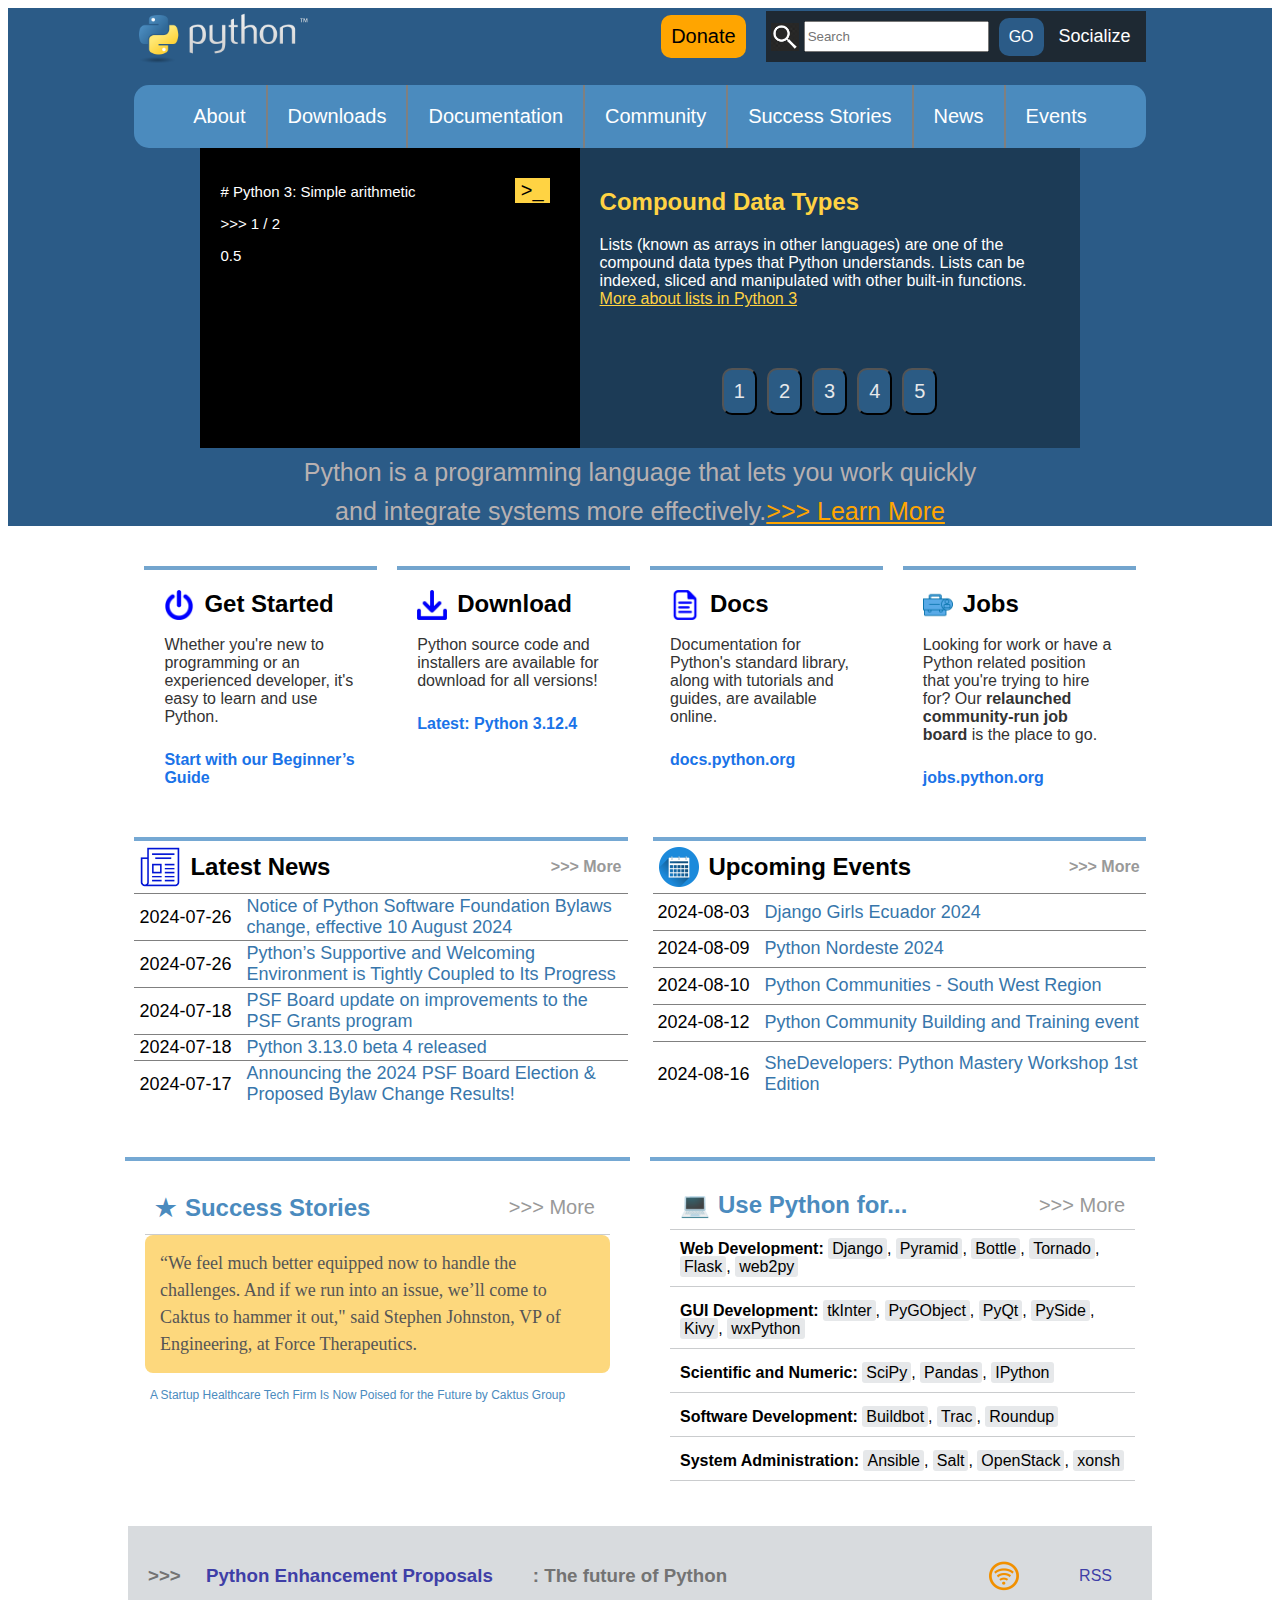
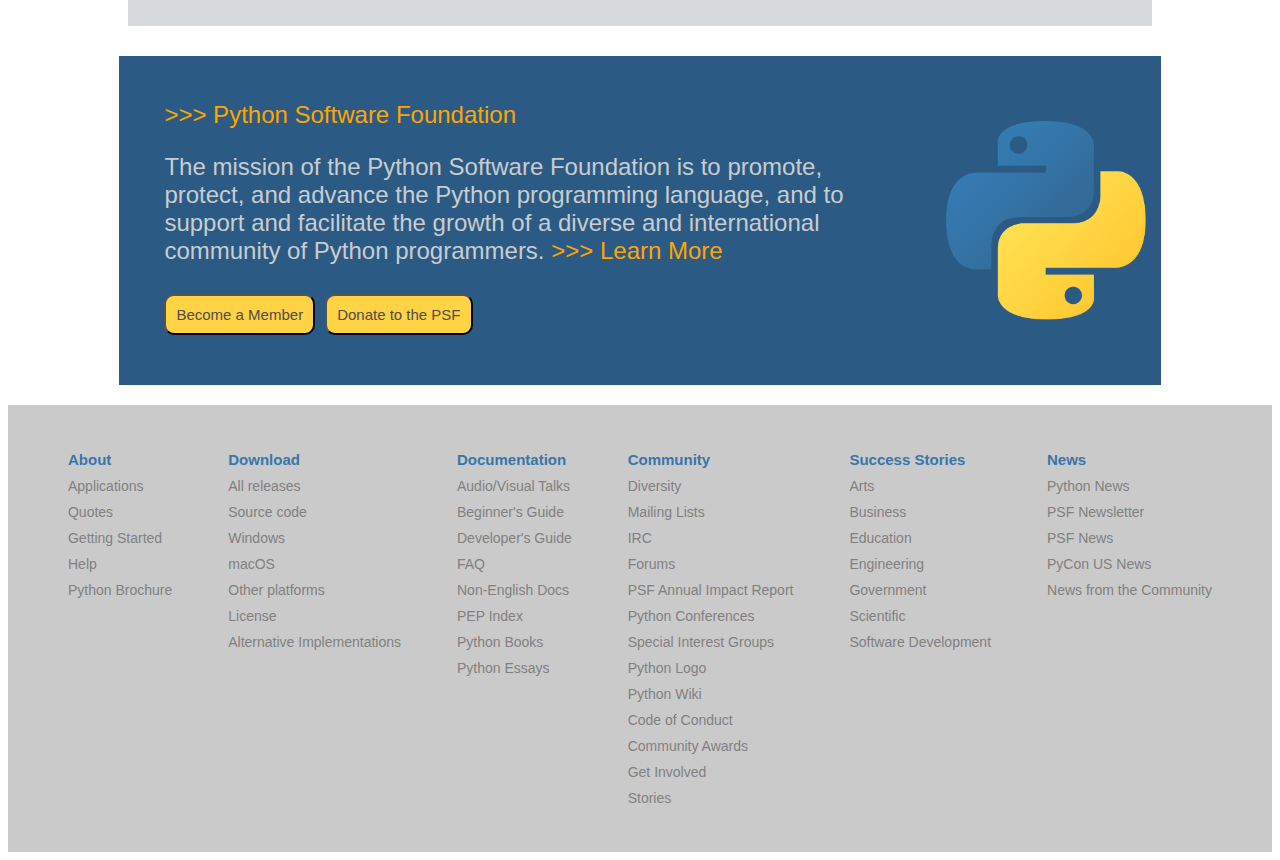
<file: index.html>
<!DOCTYPE html>
<html lang="en">
<head>
    <meta charset="UTF-8">
    <meta name="viewport" content="width=device-width, initial-scale=1.0">
    <title>Papare Juri Tuga</title>
    <link rel="stylesheet" href="styles.css">
</head>
<body>
    <header class="he1">
        <div class="py-in">
            <img src="./img/python.png" alt="Python">
            <div class="right-elements">
                <button class="btn1">Donate</button>
                <div class="search">
                    <img src="./img/search.png" alt="">
                    <input placeholder="Search">
                    <button class="btn2">GO</button>
                    <button class="btn3">Socialize</button>
                </div>
            </div>
        </div>
        <nav class="navbar">
            <ul class="nav-flex">
                <li><a href="#">About</a></li>
                <li><a href="#">Downloads</a></li>
                <li><a href="#">Documentation</a></li>
                <li><a href="#">Community</a></li>
                <li><a href="#">Success Stories</a></li>
                <li><a href="#">News</a></li>
                <li><a href="#">Events</a></li>
            </ul>
        </nav>
        <div class="container-code">
            <div class="terminal">
                <p># Python 3: Simple arithmetic</p>
                <p> >>> 1 / 2</p>
                <p> 0.5</p>
                <button class="btn-terminal">>_</button>
            </div>
            <div class="data">
                <h2>Compound Data Types</h2>
                <p>Lists (known as arrays in other languages) are one of the compound data types that Python understands. Lists can be indexed, sliced and manipulated with other built-in functions.<a href="#"> More about lists in Python 3 </a></p>
                <div class="button-container">
                    <button class="btn-data">1</button>
                    <button class="btn-data">2</button>
                    <button class="btn-data">3</button>
                    <button class="btn-data">4</button>
                    <button class="btn-data">5</button>
                </div>
            </div>
        </div>
        <p class="python">Python is a programming language that lets you work quickly</p>
        <p class="python">and integrate systems more effectively.    <a href="">>>> Learn More</a></p>
    </header>
    <main>
        <div class="features">
            <div class="feature">
                <div class="feature-header">
                    <img src="./img/power.png" alt="Get Started Icon">
                    <h3>Get Started</h3>
                </div>
                <p>Whether you're new to programming or an experienced developer, it's easy to learn and use Python.</p>
                <a href="https://docs.python.org/3/tutorial/">Start with our Beginner’s Guide</a>
            </div>
            <div class="feature">
                <div class="feature-header">
                    <img src="./img/downloads.jpg" alt="Download Icon">
                    <h3>Download</h3>
                </div>
                <p>Python source code and installers are available for download for all versions!</p>
                <a href="https://www.python.org/downloads/">Latest: Python 3.12.4</a>
            </div>
            <div class="feature">
                <div class="feature-header">
                    <img src="./img/documents.png" alt="Docs Icon">
                    <h3>Docs</h3>
                </div>
                <p>Documentation for Python's standard library, along with tutorials and guides, are available online.</p>
                <a href="https://docs.python.org/">docs.python.org</a>
            </div>
            <div class="feature">
                <div class="feature-header">
                    <img src="./img/job.png" alt="Jobs Icon">
                    <h3>Jobs</h3>
                </div>
                <p>Looking for work or have a Python related position that you're trying to hire for? Our <strong> relaunched community-run job board </strong>is the place to go.</p>
                <a href="https://jobs.python.org/">jobs.python.org</a>
            </div>
        </div>
        <div class="tables">
            <table class="table">
                <thead>
                    <tr class="tb-header">
                        <th colspan="2">
                            <div class="tb-header-content">
                                <img src="./img/news.png" alt="">
                                <h3>Latest News</h3>
                                <a href="#"> >>> More</a>
                            </div>
                        </th>
                    </tr>
                </thead>
                <tr>
                    <td>2024-07-26</td>
                    <td><a href="#">Notice of Python Software Foundation Bylaws change, effective 10 August 2024</a></td>
                </tr>
                <tr>
                    <td>2024-07-26</td>
                    <td><a href="#">Python’s Supportive and Welcoming Environment is Tightly Coupled to Its Progress</a></td>
                </tr>
                <tr>
                    <td>2024-07-18</td>
                    <td><a href="#">PSF Board update on improvements to the PSF Grants program</a></td>
                </tr>
                <tr>
                    <td>2024-07-18</td>
                    <td><a href="#">Python 3.13.0 beta 4 released</a></td>
                </tr>
                <tr>
                    <td>2024-07-17</td>
                    <td><a href="#">Announcing the 2024 PSF Board Election & Proposed Bylaw Change Results!</a></td>
                </tr>
            </table>
            <table class="table">
                <thead>
                    <tr class="tb-header">
                        <th colspan="2">
                            <div class="tb-header-content">
                                <img src="./img/calendar.png" alt="">
                                <h3>Upcoming Events</h3>
                                <a href="#"> >>> More</a>
                            </div>
                        </th>
                    </tr>
                </thead>
                <tbody>
                    <tr>
                        <td>2024-08-03</td>
                        <td><a href="#">Django Girls Ecuador 2024</a></td>
                    </tr>
                    <tr>
                        <td>2024-08-09</td>
                        <td><a href="#">Python Nordeste 2024</a></td>
                    </tr>
                    <tr>
                        <td>2024-08-10</td>
                        <td><a href="#">Python Communities - South West Region</a></td>
                    </tr>
                    <tr>
                        <td>2024-08-12</td>
                        <td><a href="#">Python Community Building and Training event</a></td>
                    </tr>
                    <tr>
                        <td>2024-08-16</td>
                        <td><a href="#">SheDevelopers: Python Mastery Workshop 1st Edition</a></td>
                    </tr>
                </tbody>
            </table>
        </div>
        <div class="success-stories-container">
            <div class="success-stories">
                <div class="header-content1">
                    <h3>
                        <span class="icon">&#9733;</span> Success Stories
                    </h3>
                    <a href="#"> >>> More</a>
                    </div>
                <div class="quote-box">
                    <p>“We feel much better equipped now to handle the challenges. And if we run into an issue, we’ll come to Caktus to hammer it out," said Stephen Johnston, VP of Engineering, at Force Therapeutics.</p>
                </div>
                <a href="#" class="story-link">A Startup Healthcare Tech Firm Is Now Poised for the Future by Caktus Group</a>
            </div>
            <div class="use-python">
                <div class="header-content1">
                    <h3><span class="icon">&#x1F4BB;</span> Use Python for...</h3>
                    <a href="#">>>> More</a>
                </div>
                <ul>
                    <li><strong>Web Development:</strong> 
                        <a href="#" class="highlight">Django</a>, 
                        <a href="#" class="highlight">Pyramid</a>, 
                        <a href="#" class="highlight">Bottle</a>, 
                        <a href="#" class="highlight">Tornado</a>, 
                        <a href="#" class="highlight">Flask</a>, 
                        <a href="#" class="highlight">web2py</a>
                    </li>
                    <li><strong>GUI Development:</strong> 
                        <a href="#" class="highlight">tkInter</a>, 
                        <a href="#" class="highlight">PyGObject</a>, 
                        <a href="#" class="highlight">PyQt</a>, 
                        <a href="#" class="highlight">PySide</a>, 
                        <a href="#" class="highlight">Kivy</a>, 
                        <a href="#" class="highlight">wxPython</a>
                    </li>
                    <li><strong>Scientific and Numeric:</strong> 
                        <a href="#" class="highlight">SciPy</a>, 
                        <a href="#" class="highlight">Pandas</a>, 
                        <a href="#" class="highlight">IPython</a>
                    </li>
                    <li><strong>Software Development:</strong> 
                        <a href="#" class="highlight">Buildbot</a>, 
                        <a href="#" class="highlight">Trac</a>, 
                        <a href="#" class="highlight">Roundup</a>
                    </li>
                    <li><strong>System Administration:</strong> 
                        <a href="#" class="highlight">Ansible</a>, 
                        <a href="#" class="highlight">Salt</a>, 
                        <a href="#" class="highlight">OpenStack</a>, 
                        <a href="#" class="highlight">xonsh</a>
                    </li>
                </ul>
            </div>                     
        </div> 
        <div class="proposal">
            <h3>>>> <a href="#">Python Enhancement Proposals</a>: The future of Python</h3>
            <img src="./img/wifi.png" alt="">
            <a href="#">RSS</a>
        </div>  
        <div class="foundation">
            <div class="content">
                <a href="#"> >>> Python Software Foundation</a>
                <p>The mission of the Python Software Foundation is to promote, protect, and advance 
                    the Python programming language, and to support and facilitate the growth of a 
                    diverse and international community of Python programmers. <a href="#">>>> Learn More</a>
                </p>
                <div class="buttons">
                    <button>Become a Member</button>
                    <button>Donate to the PSF</button>
                </div>
            </div>
            <img src="./img/python1.png" alt="Python1">
        </div>            
    </main>
    <footer>
        <div class="footer">
            <div class="elements">
                <ul>
                    <li class="footer-highlight"><a href="#">About</a></li>
                    <li><a href="#">Applications</a></li>
                    <li><a href="#">Quotes</a></li>
                    <li><a href="#">Getting Started</a></li>
                    <li><a href="#">Help</a></li>
                    <li><a href="#">Python Brochure</a></li>
                </ul>
                <ul>
                    <li class="footer-highlight"><a href="#">Download</a></li>
                    <li><a href="#">All releases</a></li>
                    <li><a href="#">Source code</a></li>
                    <li><a href="#">Windows</a></li>
                    <li><a href="#">macOS</a></li>
                    <li><a href="#">Other platforms</a></li>
                    <li><a href="#">License</a></li>
                    <li><a href="#">Alternative Implementations</a></li>
                </ul>
                <ul>
                    <li class="footer-highlight"><a href="#">Documentation</a></li>
                    <li><a href="#">Audio/Visual Talks</a></li>
                    <li><a href="#">Beginner's Guide</a></li>
                    <li><a href="#">Developer's Guide</a></li>
                    <li><a href="#">FAQ</a></li>
                    <li><a href="#">Non-English Docs</a></li>
                    <li><a href="#">PEP Index</a></li>
                    <li><a href="#">Python Books</a></li>
                    <li><a href="#">Python Essays</a></li>
                </ul>
                <ul>
                    <li class="footer-highlight"><a href="#">Community</a></li>
                    <li><a href="#">Diversity</a></li>
                    <li><a href="#">Mailing Lists</a></li>
                    <li><a href="#">IRC</a></li>
                    <li><a href="#">Forums</a></li>
                    <li><a href="#">PSF Annual Impact Report</a></li>
                    <li><a href="#">Python Conferences</a></li>
                    <li><a href="#">Special Interest Groups</a></li>
                    <li><a href="#">Python Logo</a></li>
                    <li><a href="#">Python Wiki</a></li>
                    <li><a href="#">Code of Conduct</a></li>
                    <li><a href="#">Community Awards</a></li>
                    <li><a href="#">Get Involved</a></li>
                    <li><a href="#">Stories</a></li>
                </ul>
                <ul>
                    <li class="footer-highlight"><a href="#">Success Stories</a></li>
                    <li><a href="#">Arts</a></li>
                    <li><a href="#">Business</a></li>
                    <li><a href="#">Education</a></li>
                    <li><a href="#">Engineering</a></li>
                    <li><a href="#">Government</a></li>
                    <li><a href="#">Scientific</a></li>
                    <li><a href="#">Software Development</a></li>
                </ul>
                <ul>
                    <li class="footer-highlight"><a href="#">News</a></li>
                    <li><a href="#">Python News</a></li>
                    <li><a href="#">PSF Newsletter</a></li>
                    <li><a href="#">PSF News</a></li>
                    <li><a href="#">PyCon US News</a></li>
                    <li><a href="#">News from the Community</a></li>
                </ul>                               
            </div>
        </div>
    </footer>        
</body>
</html>
</file>
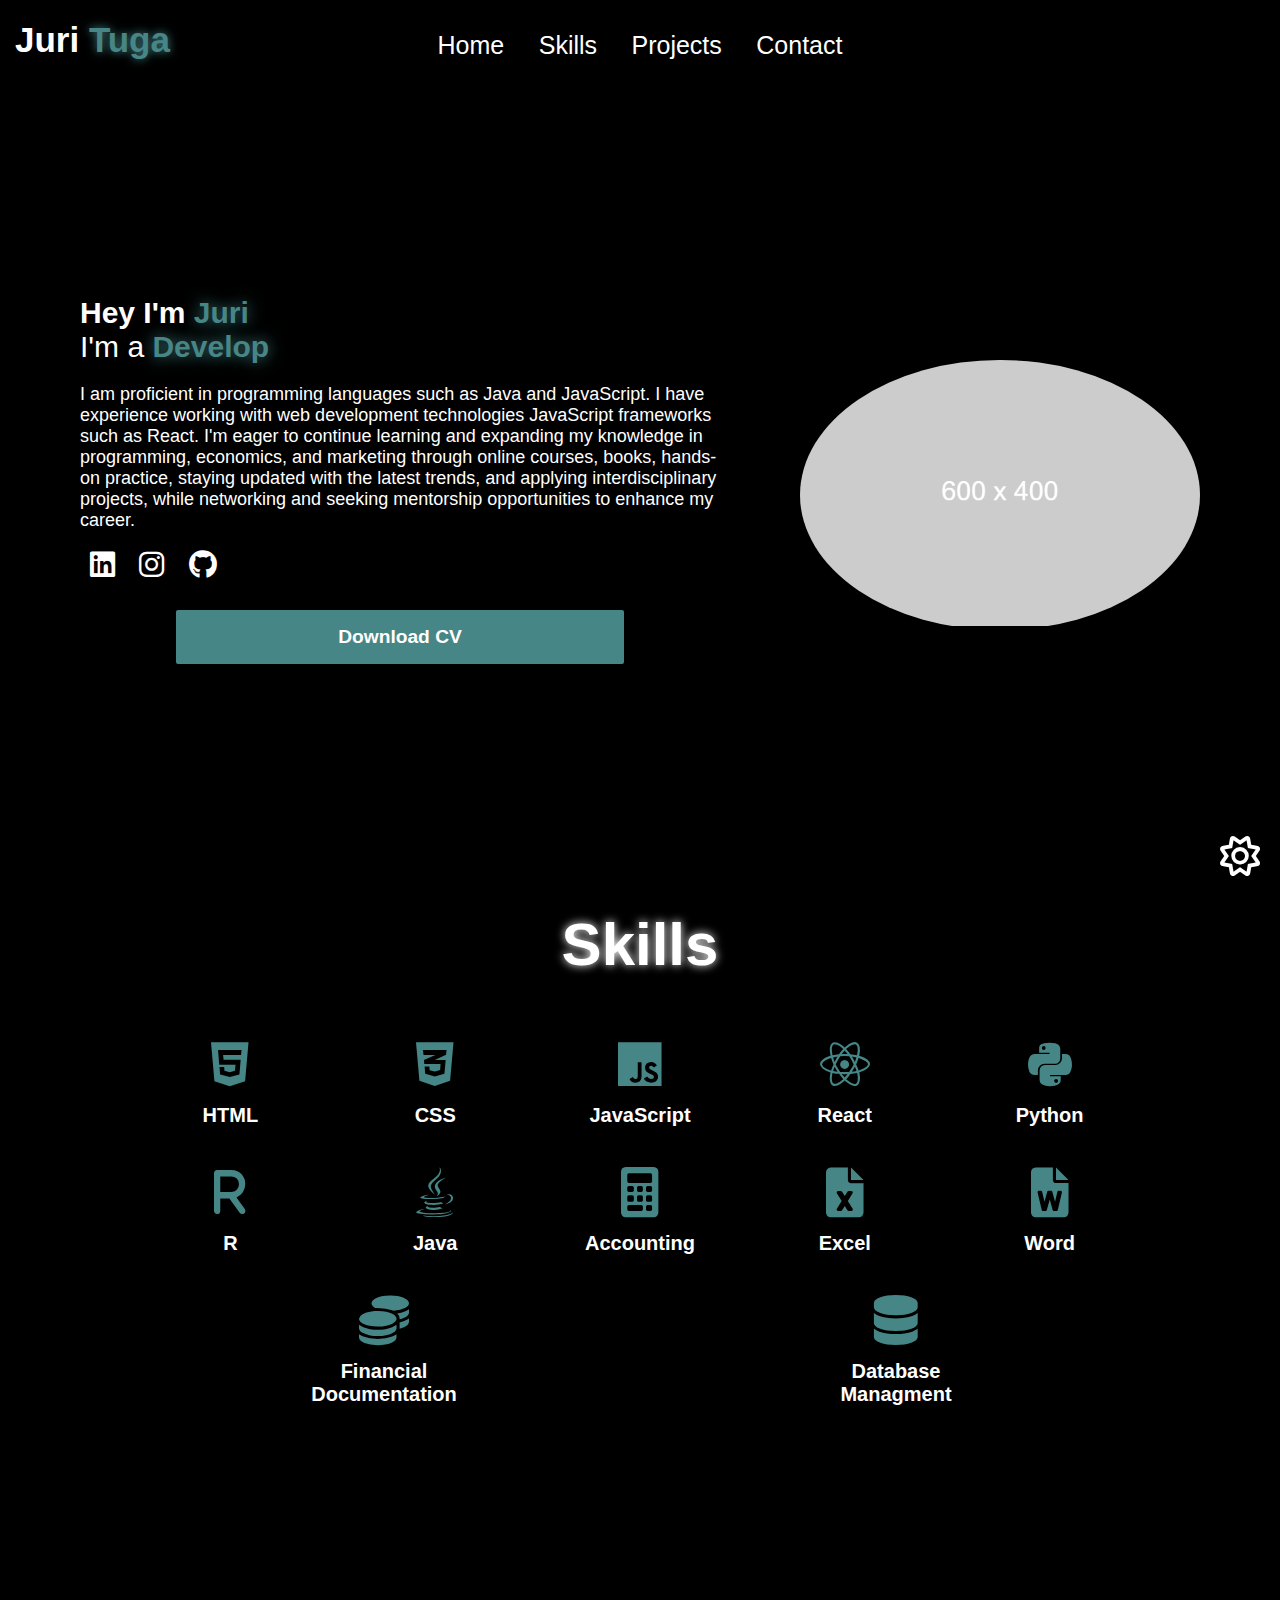
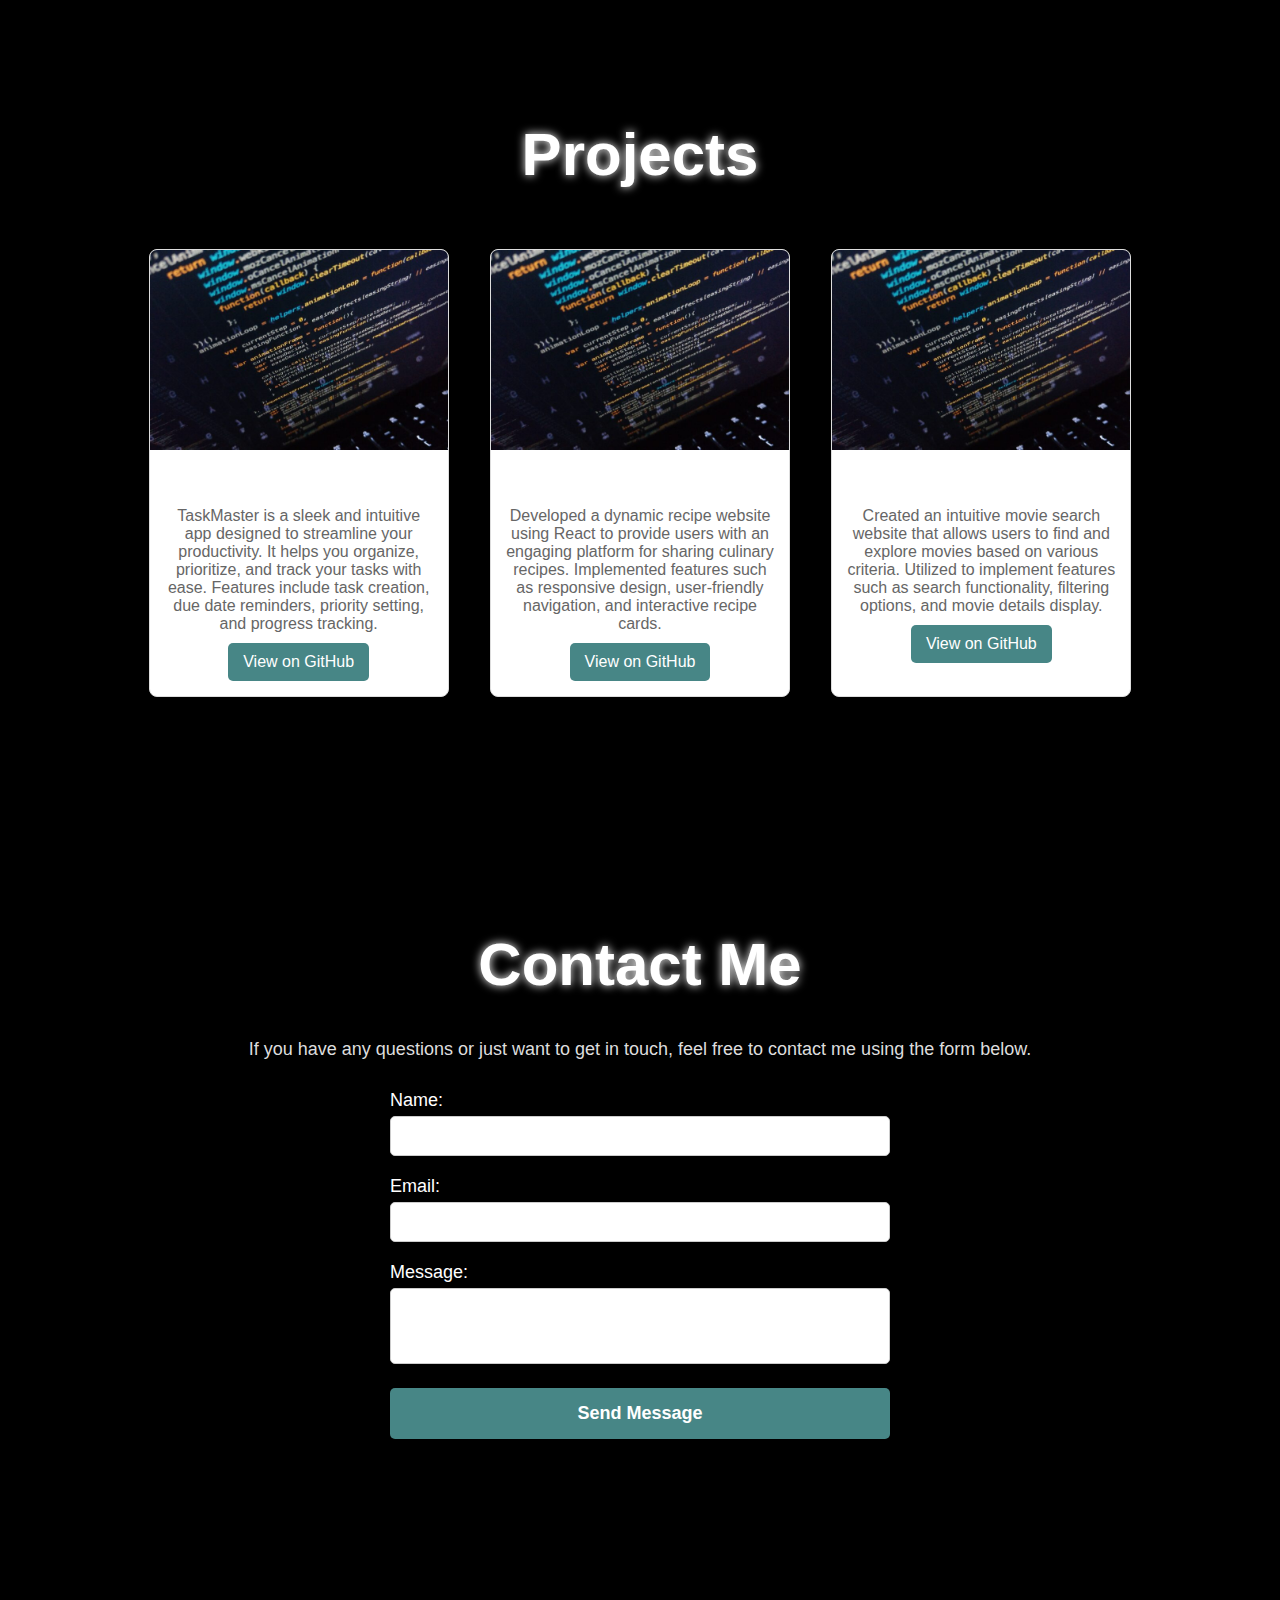
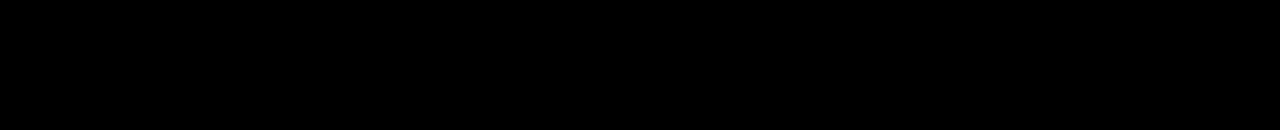
<file: javascript/part2/index.html>
<!DOCTYPE html>
<html lang="en">
<head>
    <meta charset="UTF-8">
    <meta name="viewport" content="width=device-width, initial-scale=1.0">
    <title>Web Page Juri</title>
    <link rel="stylesheet" href="https://cdnjs.cloudflare.com/ajax/libs/font-awesome/6.0.0-beta3/css/all.min.css">
    <link rel="stylesheet" href="part2.css">
</head>
<body>
    <header id="navbar">
        <nav>
            <div class="logo">
                Juri <span>Tuga</span>
            </div>
            <div class="nav-container">
                <div class="links">
                    <a href="#home">Home</a>
                    <a href="#skills">Skills</a>
                    <a href="#projects">Projects</a>
                    <a href="#contact">Contact</a>
                </div>
            </div>
            <i class="fa-solid fa-bars hamburg"></i>
            <div class="dropdown">
                <div class="links">
                    <a href="#home">Home</a>
                    <a href="#skills">Skills</a>
                    <a href="#projects">Projects</a>
                    <a href="#contact">Contact</a>
                    <i class="fa-solid fa-xmark ca close"></i>
                </div>
            </div>
        </nav>
      </header>

      <section id="home">
        <div class="hero">
            <div class="content">
                <h1>Hey I'm <span>Juri</span></h1>
                <div class="typewriter">I'm a <span class="typewriter-text"></span><label for=""></label></div>
                <p>I am proficient in programming languages such as Java and JavaScript. I have
                    experience working with web development technologies JavaScript
                    frameworks such as React. I'm eager to continue learning and expanding my
                    knowledge in programming, economics, and marketing through online courses,
                    books, hands-on practice, staying updated with the latest trends, and applying
                    interdisciplinary projects, while networking and seeking mentorship
                    opportunities to enhance my career.
                </p>
                <div class="social-links">
                    <a href="https://www.linkedin.com/in/juri-tuga" target="_blank">
                        <i class="fa-brands fa-linkedin"></i>
                    </a>
                    <a href="https://www.instagram.com/your-profile" target="_blank">
                        <i class="fa-brands fa-instagram"></i>
                    </a>
                    <a href="https://github.com/jurijuri12" target="_blank">
                        <i class="fa-brands fa-github"></i>
                    </a>
                </div>
                
                <a href="https://drive.google.com/file/d/1Cgi2s0N5uOo1nKbRFG-iNhnHi10SEnyI/view?usp=drive_link" download="Juri Tuga CV" target="_blank">
                    <button>Download CV</button>
                </a>               
            </div>
            <div class="image">
                <img src="/javascript/part2/img/placeholder.png">
            </div>
        </div>
      </section>

      <section id="skills">
        <div class="skills-container">
            <h2>Skills</h2>
            <div class="skills-list">
                <div class="skill">
                    <i class="fa-brands fa-html5"></i>
                    <h3>HTML</h3>
                </div>
                <div class="skill">
                    <i class="fa-brands fa-css3-alt"></i>
                    <h3>CSS</h3>
                </div>
                <div class="skill">
                    <i class="fa-brands fa-js"></i>
                    <h3>JavaScript</h3>
                </div>
                <div class="skill">
                    <i class="fa-brands fa-react"></i>
                    <h3>React</h3>
                </div>
                <div class="skill">
                    <i class="fa-brands fa-python"></i>
                    <h3>Python</h3>
                </div>
                <div class="skill">
                    <i class="fa-solid fa-r"></i>
                    <h3>R</h3>
                </div>
                <div class="skill">
                    <i class="fa-brands fa-java"></i>
                    <h3>Java</h3>
                </div>
                <div class="skill">
                    <i class="fa-solid fa-calculator"></i>
                    <h3>Accounting</h3>
                </div>
                <div class="skill">
                    <i class="fa-solid fa-file-excel"></i>
                    <h3>Excel</h3>
                </div>
                <div class="skill">
                    <i class="fa-solid fa-file-word"></i>
                    <h3>Word</h3>
                </div>
                <div class="skill">
                    <i class="fa-solid fa-coins"></i>
                    <h3> Financial Documentation</h3>
                </div>
                <div class="skill">
                    <i class="fa-solid fa-database"></i>
                    <h3>Database Managment</h3>
                </div>
                
            </div>
        </div>
    </section>
    
    <section id="projects">
        <div class="projects-container">
            <h2>Projects</h2>
            <div class="projects-list">
                <div class="project-card">
                    <img src="img/code.jpg" alt="Project 2">
                    <div class="project-info">
                        <h3>Task Managment</h3>
                        <p>TaskMaster is a sleek and intuitive app designed to streamline your productivity. It helps you organize, prioritize, and track your tasks with ease. Features include task creation, due date reminders, priority setting, and progress tracking. </p>
                        <a href="https://github.com/jurijuri12/task-management" target="_blank" class="project-link">View on GitHub</a>
                    </div>
                </div>
                <div class="project-card">
                    <img src="img/code.jpg" alt="Project 2">
                    <div class="project-info">
                        <h3>Recipe App</h3>
                        <p>Developed a dynamic recipe website using React to provide users with an engaging platform for sharing culinary recipes. Implemented features such as responsive design, user-friendly navigation, and interactive recipe cards.</p>
                        <a href="https://github.com/jurijuri12/recipe-app" target="_blank" class="project-link">View on GitHub</a>
                    </div>
                </div>
                <div class="project-card">
                    <img src="img/code.jpg" alt="Project 2">
                    <div class="project-info">
                        <h3>Movie Search</h3>
                        <p>Created an intuitive movie search website that allows users to find and explore movies based on various criteria. Utilized to implement features such as search functionality, filtering options, and movie details display. </p>
                        <a href="https://github.com/jurijuri12/movie-search" target="_blank" class="project-link">View on GitHub</a>
                    </div>
                </div>
            </div>
        </div>
    </section>
    
    <section id="contact">
        <div class="contact-container">
            <h2>Contact Me</h2>
            <p>If you have any questions or just want to get in touch, feel free to contact me using the form below.</p>
            
            <form action="https://formspree.io/f/{your-form-id}" method="POST">
                <div class="form-group">
                    <label for="name">Name:</label>
                    <input type="text" id="name" name="name" required>
                </div>
                <div class="form-group">
                    <label for="email">Email:</label>
                    <input type="email" id="email" name="_replyto" required>
                </div>
                <div class="form-group">
                    <label for="message">Message:</label>
                    <textarea id="message" name="message" rows="3" required></textarea>
                </div>
                <button type="submit">Send Message</button>
            </form>

            <div id="popup" class="popup">
                <div class="popup-content">
                    <p>Your message has been sent!</p>
                    <button id="closePopup">OK</button>
                </div>
            </div>
            <button id="theme-toggle" class="theme"><i class="fa-regular fa-sun"></i></button>
        </div>
    </section>
    
    <script src="part2.js"></script>
</body>
</html>
</file>
<file: styles.css>
body {
    font-family: Arial, sans-serif;
}
.he1{
    background-color: #2B5B87;
    width: 100%;
    
}
.py-in {
    display: flex;
    justify-content: space-between;
    align-items: center;
    max-width: 80%;
    margin: 0 auto;
}

.py-in img {
    max-width: 20%;
}

.right-elements {
    display: flex;
    align-items: center;
    justify-content: flex-end;
    flex: 1;
    gap: 20px;
}
.btn1{
    background-color: orange;
    border: none;
    border-radius: 10px;
    font-size: 20px;
    padding: 10px;
}
.btn2{
    background-color: #2B5B87;
    color: white;
    border: none;
    border-radius: 10px;
    font-size: 16px;
    padding: 10px;
}
.btn3{
    background-color: transparent;
    color: white;
    border: none;
    border-radius: 10px;
    font-size: 18px;
    padding: 10px;
}

.search {
    display: flex;
    align-items: center;
    background-color: #1e2933;;
    padding: 5px;
}

.search img {
    width: 28px;
    height: 28px;
    margin-right: 5px;
}

.search input {
    margin-right: 5px;
    height: 25px;
}

.search button {
    margin-left: 5px;
}
.navbar {
    background-color: #4B8BBE;
    border-radius: 15px;
    max-width: 80%;
    margin: 0 auto;
    padding: 0;
    margin-top: 20px;
}

.navbar ul {
    margin: 0;
    padding: 0;
}

.nav-flex {
    display: flex;
    align-items: center;
    justify-content: center;
    padding: 0;
}

.navbar ul li {
    list-style-type: none;
    padding: 20px;
    border-left: 1px solid gray;
    border-right: 1px solid gray;
}

.navbar ul li:first-child {
    border-left: none;
}

.navbar ul li:last-child {
    border-right: none;
}

.navbar ul a {
    text-decoration: none;
    color: white;
    font-size: 20px;
}
.container-code{
    display: flex;
    flex-direction: row;
    justify-content: center;
}
.terminal{
    background-color: black;
    max-width: 30%;
}
.terminal p{
    font-size: 15px;
    color: white;
}
.btn-terminal{
    background-color: #ffd343;
    font-size: 20px;
    border: none;
    position: absolute;
    top: 10px;
    right: 30px;
}
.terminal, .data {
    background-color: #1c3b56;
    width: 500px;
    height: 300px;
    padding: 20px;
    box-sizing: border-box;
    overflow: auto;
    position: relative;
}

.terminal {
    background-color: black;
}

.terminal p {
    font-size: 15px;
    color: white;
}

.btn-terminal {
    background-color: #ffd343;
    font-size: 20px;
    border: none;
    display: block;
    margin-top: 20px;
}

.data h2 {
    color: #ffd343;
    margin: 20px 0;
}

.data p {
    color: white;
    margin: 20px 0;
}

.data a {
    text-decoration: underline;
    color: #ffd343; 
}

.button-container {
    display: flex;
    justify-content: center;
    gap: 10px;
    margin-top: 60px;
}

.btn-data {
    background-color: #2b5b84;
    color: #e6e8ea;
    border-radius: 10px;
    padding: 10px;
    font-size: 20px;
}

.python{
    font-size: 25px;
    font-family: 'Gill Sans', 'Gill Sans MT', Calibri, 'Trebuchet MS', sans-serif;
    display: flex;
    justify-content: center;
    margin: 10px;
    color: rgb(184, 177, 177);
}

.python a{
    color: orange;
}
.features {
    display: flex;
    flex-wrap: wrap;
    justify-content: space-around;
    padding: 20px;
    max-width: 80%;
    margin: 0 auto;
}

.feature {
    flex: 1;
    padding: 20px;
    max-width: 250px;
    margin: 10px;
    border-top: 4px solid #73a5ce;
}

.feature-header {
    display: flex;
    margin-bottom: 10px;
}

.feature-header img {
    width: 30px;
    height: auto;
    margin-right: 10px;
}

.feature-header h3 {
    font-size: 1.5em;
    margin: 0;
}

.feature p {
    font-size: 1em;
    margin-bottom: 15px;
    color: #333;
}

.feature a {
    color: #1a73e8;
    text-decoration: none;
    font-weight: bold;
    display: inline-block;
    margin-top: 10px;
}

.feature a:hover {
    text-decoration: underline;
}

.tables {
    display: flex;
    flex-direction: row;
    justify-content: center;
    gap: 25px;
    max-width: 80%;
    margin: 0 auto;
}
.table {
    font-size: 18px;
    border-top: 4px solid #75a8d3;
    border-collapse: collapse;
    padding: 5px;
    width: 100%;
}

.tb-header {
    background-color: none; 
}

.tb-header-content {
    display: flex;
    flex-direction: row;
    padding: 5px;
    align-items: center;
}

.tb-header-content img {
    width: 40px;
    height: 40px;
}

.tb-header-content h3 {
    margin: 0;
    font-size: 24px;
    margin-left: 10px; 
}

.tb-header-content a {
    margin-left: auto;
    font-size: 16px;
    text-decoration: none;
    color: #999;
}

.table td {
    border-top: 1px solid grey;
    padding: 2px 5px;
    margin: 0;
}

.table td:first-child {
    white-space: nowrap;
}

.table td:last-child {
    padding-left: 10px;
}

.table td a{
    text-decoration: none;
    color: #3776ab;
}


.success-stories-container {
    display: flex;
    justify-content: center;
    align-items: flex-start;
    margin: 20px;
    gap: 20px;
    margin-top: 50px;
}

.success-stories, .use-python {
    padding: 20px;
    flex: 1;
    border-top: 4px solid #75a8d3;
    max-width: 38%;
}

.success-stories h3, .use-python h3 {
    font-family: Arial, sans-serif;
    font-size: 20px;
    color: #4b8bbe;
    margin-bottom: 10px;
    display: flex;
    align-items: center;
}

.success-stories h3 .icon, .use-python h3 .icon {
    margin-right: 8px;
    font-size: 24px;
}
.success-stories a{
    font-size: 12px;
    padding: 5px;
}

.quote-box {
    background-color: #fdd87d;
    padding: 15px;
    border-radius: 8px;
    margin-bottom: 10px;
    position: relative;
}

.quote-box:after {
    content: '';
    position: absolute;
    bottom: -10px;
    left: 20px;
    border-width: 10px;
    border-style: solid;
    border-color: #fdd87d transparent transparent transparent;
}

.quote-box p {
    font-family: Georgia, serif;
    font-size: 18px;
    color: #555;
    line-height: 1.5;
    margin: 0;
}

.story-link {
    font-family: Arial, sans-serif;
    font-size: 14px;
    color: #4b8bbe;
    text-decoration: none;
    display: block;
    margin-top: 5px;
}

.story-link:hover {
    text-decoration: underline;
}
.header-content1 {
    display: flex;
    justify-content: space-between;
    align-items: center;
    border-bottom: 1px solid #caccce;
    padding: 10px;
}

.header-content1 h3 {
    margin: 0;
    font-size: 24px;
    display: flex;
    align-items: center;
}

.header-content1 .icon {
    margin-right: 10px;
}

.header-content1 a {
    font-size: 16px;
    text-decoration: none;
    color: #999;
    font-size: 20px;
}

.use-python ul {
    list-style: none;
    padding: 0;
    margin: 0;
}

.use-python ul li {
    font-family: Arial, sans-serif;
    font-size: 16px;
    color: #000000;
    margin-bottom: 5px;
    border-bottom: 1px solid #caccce;
    padding: 10px;
}

.use-python ul li strong {
    color: black;
}

.highlight {
    background-color: #e6e8ea; 
    padding: 2px 4px;
    border-radius: 3px;
    text-decoration: none;
    color: black; /
}

.highlight:hover {
    background-color: #b2c9d6;
}

.proposal {
    background-color: #D8DBDE;
    display: flex;
    flex-direction: row;
    align-items: center;
    max-width: 80vmax;
    height: 100px;
    margin: 0 auto;
}

.proposal h3 {
    margin-right: auto;
    padding-left: 20px;
    color: #737373;
}

.proposal img,
.proposal a {
    margin-left: 20px;
    padding-right: 40px;
    text-decoration: none;
    color: rgb(63, 63, 167);
}

.proposal img {
    width: 30px;
    height: 30px;
}
.foundation {
    display: flex;
    justify-content: space-between;
    align-items: center;
    padding: 15px;
    background-color: #2b5b84;
    max-width: 80%;
    margin: 0 auto;
    margin-top: 30px;
}

.foundation .content {
    display: flex;
    flex-direction: column;
    font-size: 24px;
    color: #caccce;
    margin: 30px 30px;
}

.foundation img {
    max-width: 200px; 
    margin-left: 20px;

}

.foundation a {
    text-decoration: none;
    color: orange;
    font-size: 24px;
}
.foundation .buttons {
    display: flex;
    gap: 10px;
}
.foundation button {
    padding: 10px;
    margin: 5px 0;
    font-size: 15px;
    color: #4d4d4d;
    background-color: #ffd343;
    border-radius: 10px;
}
.footer{
    background-color: rgb(203, 202, 202);
    padding: 20px 0;
    margin-top: 20px;
}

.footer .elements {
    display: flex;
    justify-content: space-around;
    flex-wrap: wrap;
    max-width: 1200px;
    margin: 0 auto;
}

.footer ul {
    list-style: none;
    padding: 0;
}

.footer li {
    margin: 10px 0;
    font-size: 14px;
}

.footer a {
    color: gray;
    text-decoration: none;
    font-size: 14px;
}

.footer-highlight a{
    color: #3776ab;
    font-weight: bold;
    font-size: 15px;
}

@media (max-width: 768px) {
    .feature {
        max-width: 100%; 
        flex: 100%;
    }
}
@media (max-width: 768px) {
    .tables {
        flex-direction: column;
        gap: 20px;
    }

    .success-stories-container {
        flex-direction: column;
    }

    .header-content {
        flex-direction: column;
        align-items: flex-start;
    }

    .header-content h3 {
        margin-left: 0;
    }
}
@media (max-width: 600px) {
    .proposal {
        flex-direction: column;
        height: auto; 
        align-items: flex-start; 
        padding: 10px;
    }

    .proposal h3 {
        padding-left: 0;
        margin-bottom: 10px; 
    }

    .proposal img,
    .proposal a {
        margin-left: 0;
        padding-right: 0;
    }
}
</file>
<file: javascript/part2/part2.css>
html {
    scroll-behavior: smooth;
}

* {
    padding: 0;
    margin: 0;
    font-family: 'Gill Sans', 'Gill Sans MT', Calibri, 'Trebuchet MS', sans-serif;
    box-sizing: border-box;
}

body {
    width: 100%;
    height: 100vh;
    background-color: black;
    overflow-x: hidden;
    color: white; 
}

.dark-mode {
    background-color: white;
    color: black;
}

nav {
    width: 100%;
    height: 10vh;
    position: sticky;
    top: 0;
    background-color: black;
}

.dark-mode nav {
    background-color: white;
}

.nav-container {
    width: 100%;
    height: 100%;
    display: flex;
    justify-content: center;
    align-items: center;
    position: relative;
}

.logo {
    color: white;
    position: absolute;
    top: 20px;
    left: 15px;
    font-size: 35px;
    font-weight: bold;
}

.dark-mode .logo {
    color: black;
}

.logo span {
    color: rgb(71, 134, 134);
    text-shadow: 0 0 10px;
}

.hamburg,
.close {
    cursor: pointer;
    position: absolute;
    right: 20px;
    top: 10px;
    color: white;
    font-size: 35px;
    display: none;
    z-index: 1500;
}

.dark-mode .hamburg,
.dark-mode .close {
    color: black;
}

.nav-container .links a {
    font-size: 25px;
    color: white;
    text-decoration: none;
    margin: 0 15px;
    transition: 0.3s linear;
}

.dark-mode .nav-container .links a {
    color: black;
}

.nav-container .links a:hover {
    color: rgb(71, 134, 134);
}

.dropdown {
    position: absolute;
    top: 0;
    transform: translateY(-500px);
    width: 100%;
    height: auto;
    box-shadow: 0 0 20px black;
    transition: 0.3s linear;
    background-color: black;
    z-index: 500;
}

.dark-mode .dropdown {
    background-color: white;
    box-shadow: 0 0 20px rgba(0, 0, 0, 0.2);
}

.dropdown .links a {
    display: flex;
    color: white;
    text-decoration: none;
    justify-content: center;
    align-items: center;
    padding: 10px;
}

.dark-mode .dropdown .links a {
    color: black;
}

.dropdown .links a:hover {
    color: rgb(71, 134, 134);
}

section {
    width: 100%;
    height: 90vh;
}

.hero {
    width: 100%;
    height: 100%;
    display: flex;
    justify-content: space-evenly;
    align-items: center;
    flex-wrap: wrap;
}

.hero .content {
    color: white;
    width: 50%;
    min-height: 100px;
    box-shadow: 0 0 130px 40px black;
}

.dark-mode .hero .content {
    color: black;
    box-shadow: 0 0 130px 40px rgba(0, 0, 0, 0.2);
}

.content h1 {
    font-size: 30px;
}

.content h1 span {
    font-weight: 600;
    text-shadow: 0 0 15px rgb(71, 134, 134);
    color: rgb(71, 134, 134);
}

.typewriter {
    font-size: 30px;
}

.typewriter-text {
    font-weight: 600;
    text-shadow: 0 0 15px rgb(71, 134, 134);
    color: rgb(71, 134, 134);
}

.content p {
    font-size: 18px;
    margin: 20px 0;
}

.social-links a {
    color: inherit;
    text-decoration: none;
}

.social-links i {
    margin: 0 10px;
    font-size: 1.8rem;
    transition: color 0.3s ease;
}

.social-links i:hover {
    color: rgb(71, 134, 134);
}

.content button {
    width: 70%;
    height: 6vh;
    margin: 30px 15%;
    background-color: rgb(71, 134, 134);
    color: white;
    border: none;
    outline: none;
    font-size: 120%;
    font-weight: 600;
    border-radius: 2px;
}

.dark-mode .content button {
    color: black;
    background-color: rgb(71, 134, 134);
}

.content button:hover {
    transform: scale(1.1);
    border: 2px solid rgb(71, 134, 134);
    background-color: transparent;
}

.dark-mode .content button:hover {
    color: black;
    background-color: rgb(71, 134, 134);
}

.hero .image {
    width: 100%;
    max-width: 400px;
    height: auto;
    border-radius: 50%;
    overflow: hidden;
    margin: 20px 0;
}

.hero .image img {
    width: 100%;
}

#skills {
    width: 100%;
    background-color: transparent;
    padding: 10px 0;
}

.skills-container {
    width: 80%;
    margin: 0 auto;
    text-align: center;
    color: white;
}

.dark-mode .skills-container {
    color: black;
}

.skills-container h2 {
    font-size: 60px;
    margin-bottom: 40px;
    color: white;
    text-shadow: 0 0 10px;
}

.dark-mode .skills-container h2 {
    color: black;
}

.skills-list {
    display: flex;
    justify-content: space-around;
    flex-wrap: wrap;
}

.skill {
    width: 150px;
    margin: 20px;
    text-align: center;
    transition: transform 0.3s ease;
}

.skill i {
    font-size: 50px;
    margin-bottom: 15px;
    color: rgb(71, 134, 134);
}

.skill h3 {
    font-size: 20px;
}

.skill:hover {
    transform: scale(1.1);
}

#projects {
    width: 100%;
    padding: 10px 0;
    background-color: transparent;
}

.projects-container {
    width: 80%;
    margin: 0 auto;
    text-align: center;
}

.projects-container h2 {
    font-size: 60px;
    margin-bottom: 40px;
    color: white;
    text-shadow: 0 0 10px;
}

.dark-mode .projects-container h2 {
    color: black;
}

.projects-list {
    display: flex;
    flex-wrap: wrap;
    justify-content: space-around;
}

.project-card {
    width: 300px;
    margin: 20px;
    border: 1px solid #ddd;
    border-radius: 8px;
    overflow: hidden;
    box-shadow: 0 0 10px rgba(0, 0, 0, 0.1);
    background-color: white;
    transition: transform 0.3s ease;
}

.dark-mode .project-card {
    background-color: rgba(240, 240, 240, 1);
    border: 1px solid #bbb;
}

.project-card img {
    width: 100%;
    height: 200px;
    object-fit: cover;
}

.project-info {
    padding: 15px;
}

.project-info h3 {
    font-size: 24px;
    margin: 0 0 10px;
}

.project-info p {
    font-size: 16px;
    color: #666;
    margin: 0 0 10px;
}

.dark-mode .project-info p {
    color: #333;
}

.project-link {
    display: inline-block;
    padding: 10px 15px;
    color: white;
    background-color: rgb(71, 134, 134);
    text-decoration: none;
    border-radius: 5px;
    transition: background-color 0.3s ease;
}

.project-link:hover {
    background-color: rgb(60, 115, 115);
}

.dark-mode .project-link:hover {
    color: white;
    background-color: rgb(60, 115, 115);
}

#contact {
    width: 100%;
    padding: 10px 0;
    background-color: transparent;
}

.contact-container {
    width: 80%;
    margin: 0 auto;
    text-align: center;
}

.contact-container h2 {
    font-size: 60px;
    margin-bottom: 40px;
    color: white;
    text-shadow: 0 0 10px;
}

.dark-mode .contact-container h2 {
    color: black;
}

.contact-container p {
    font-size: 18px;
    margin-bottom: 30px;
    color: #ddd;
}

.dark-mode .contact-container p {
    color: black;
}

form {
    max-width: 500px;
    margin: 0 auto;
    text-align: left;
}

.form-group {
    margin-bottom: 20px;
}

.form-group label {
    display: block;
    font-size: 18px;
    margin-bottom: 5px;
}

.form-group input,
.form-group textarea {
    width: 100%;
    padding: 10px;
    font-size: 16px;
    border: 1px solid #ccc;
    border-radius: 5px;
}

.form-group textarea {
    resize: none;
}

form button {
    width: 100%;
    padding: 15px;
    font-size: 18px;
    font-weight: bold;
    background-color: rgb(71, 134, 134);
    color: white;
    border: none;
    border-radius: 5px;
    cursor: pointer;
    transition: background-color 0.3s ease;
}

.dark-mode form button {
    color: black;
}

form button:hover {
    background-color: rgb(60, 115, 115);
}

.popup {
    position: fixed;
    top: 50%;
    left: 50%;
    transform: translate(-50%, -50%);
    background-color: white;
    padding: 20px;
    border-radius: 5px;
    box-shadow: 0 0 10px rgba(0, 0, 0, 0.1);
    display: none;
    z-index: 1000;
}

.popup-content {
    text-align: center;
}

.popup button {
    margin-top: 20px;
    padding: 10px 20px;
    background-color: rgb(71, 134, 134);
    color: white;
    border: none;
    border-radius: 5px;
    cursor: pointer;
    transition: background-color 0.3s ease;
}

.popup button:hover {
    background-color: rgb(60, 115, 115);
}

.theme {
    cursor: pointer;
    font-size: 40px;
    color: white;
    position: fixed;
    right: 20px; 
    bottom: 20px; 
    z-index: 2000;
    border: none;
    background: none;
}

.dark-mode #theme-toggle {
    color: black;
}
@media (max-width: 430px) {
    .hero {
        flex-direction: column-reverse;
    }

    .nav-container .links {
        display: none;
    }

    .hamburg,
    .close {
        display: block;
    }

    .hero .content {
        width: 80%;
    }

    .content button {
        width: 80%;
        margin: 15px 10%;
    }

    .hero .image {
        width: 80%;
        max-width: 300px;
        height: auto;
    }
    .skills-list {
        flex-direction: row;
        justify-content: space-between;
    }

    .skill {
        width: 30%;
        margin: 10px;
    }
    .projects-list {
        flex-direction: column;
        align-items: center;
    }
    .contact-container{
        margin-top: 700px;
    }
    .form-group input,
    .form-group textarea {
        font-size: 14px;
    }

    form button {
        padding: 10px;
        font-size: 16px;
    }
}
</file>
